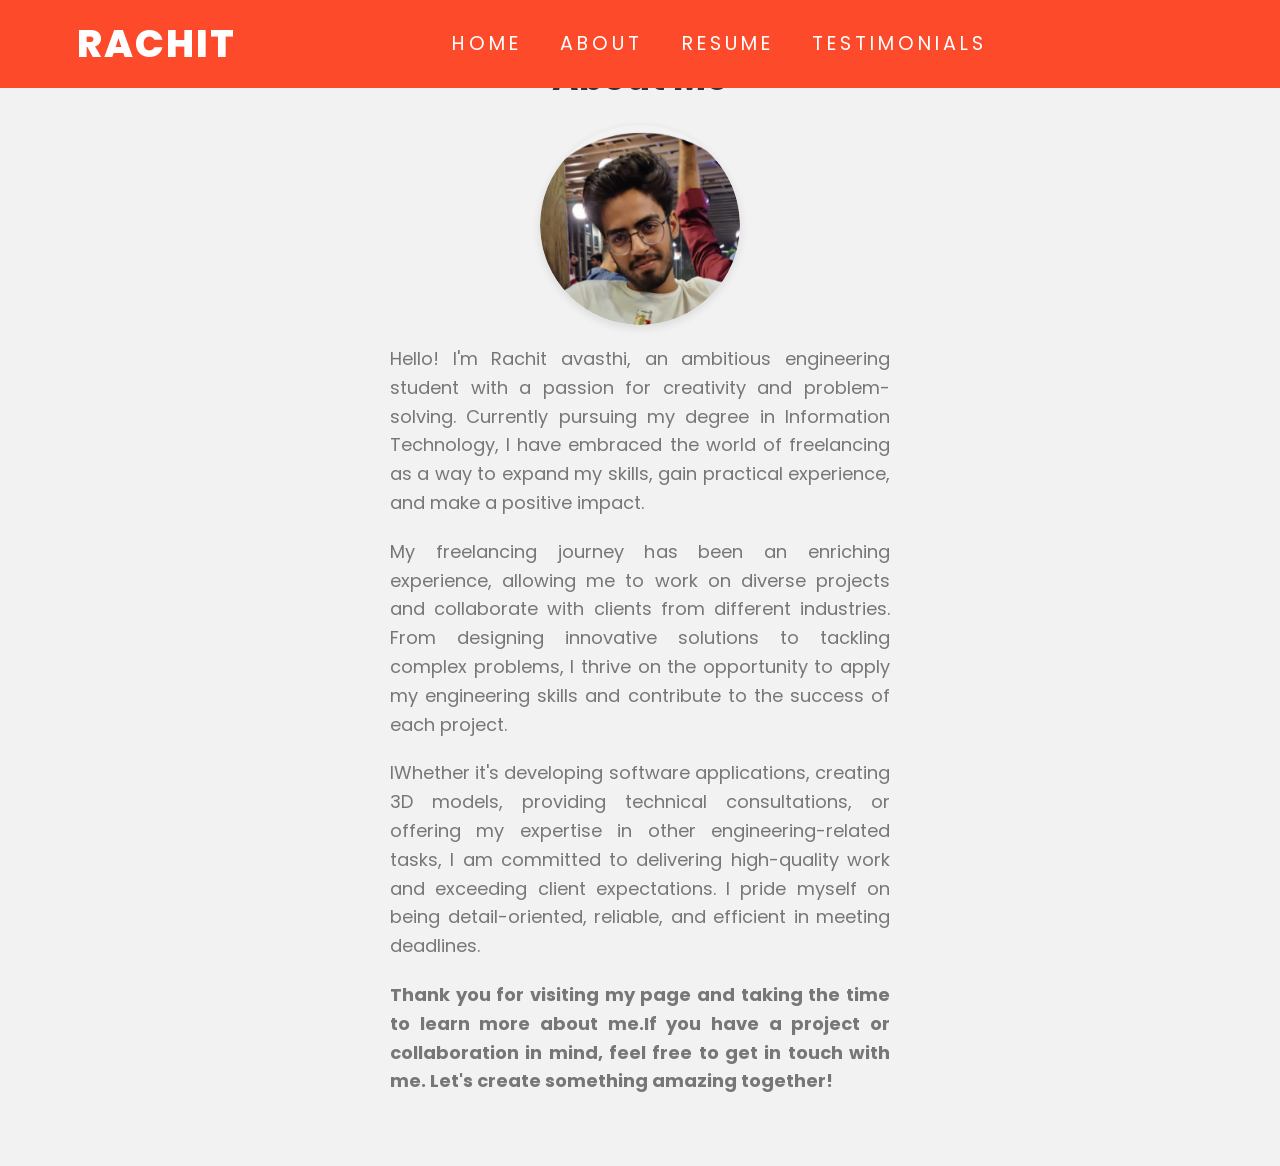
<file: about.html>
<!DOCTYPE html>
<html lang="en">
<head>
    <meta charset="UTF-8">
    <meta name="viewport" content="width=device-width, initial-scale=1.0">
    <link rel="stylesheet" href="styles.css">
    <link rel="stylesheet" href="https://cdnjs.cloudflare.com/ajax/libs/font-awesome/4.7.0/css/font-awesome.css"/>
    <title>About~Rachit Avasthi</title>
    <link rel="icon" type="image/x-icon" href="/assets/favicon.png">
</head>
<body>
    <input type="checkbox" id="check">
    <section>
        <div class="navbar">
            <div class="logo">Rachit</div>      
            <ol class="menuitems">
                <li><a href="https://rachitavasthi.site/">Home</a></li>
                <li><a href="/about.html">About</a></li>
                <li><a href="https://drive.google.com/file/d/1CAKVpbHuBZDy_-HKiFVg4g0uxj8PSNU9/view?usp=sharing " target="_blank">Resume</a></li>
                <li><a href="/testimonials.html">Testimonials</a></li>
            </ol>
            <label for="check" class="fa fa-bars"></label>
        </div>
<div class="aboutme">
<div class="about_container">
    <h1 class="title">About Me</h1>
    <div class="content">
      <img src="/assets/about.png" alt="Profile Picture" class="profile-picture">
      <p class="description">Hello! I'm Rachit avasthi, an ambitious engineering student with a passion for creativity and problem-solving. Currently pursuing my degree in Information Technology, I have embraced the world of freelancing as a way to expand my skills, gain practical experience, and make a positive impact.</p>
      <p class="description">My freelancing journey has been an enriching experience, allowing me to work on diverse projects and collaborate with clients from different industries. From designing innovative solutions to tackling complex problems, I thrive on the opportunity to apply my engineering skills and contribute to the success of each project.</p>
      <p class="description">IWhether it's developing software applications, creating 3D models, providing technical consultations, or offering my expertise in other engineering-related tasks, I am committed to delivering high-quality work and exceeding client expectations. I pride myself on being detail-oriented, reliable, and efficient in meeting deadlines.</p>
      <p class="description"><strong>Thank you for visiting my page and taking the time to learn more about me.If you have a project or collaboration in mind, feel free to get in touch with me. Let's create something amazing together!</strong></p>
    </div>
  </div>
</div>
</body>
</html>
</file>
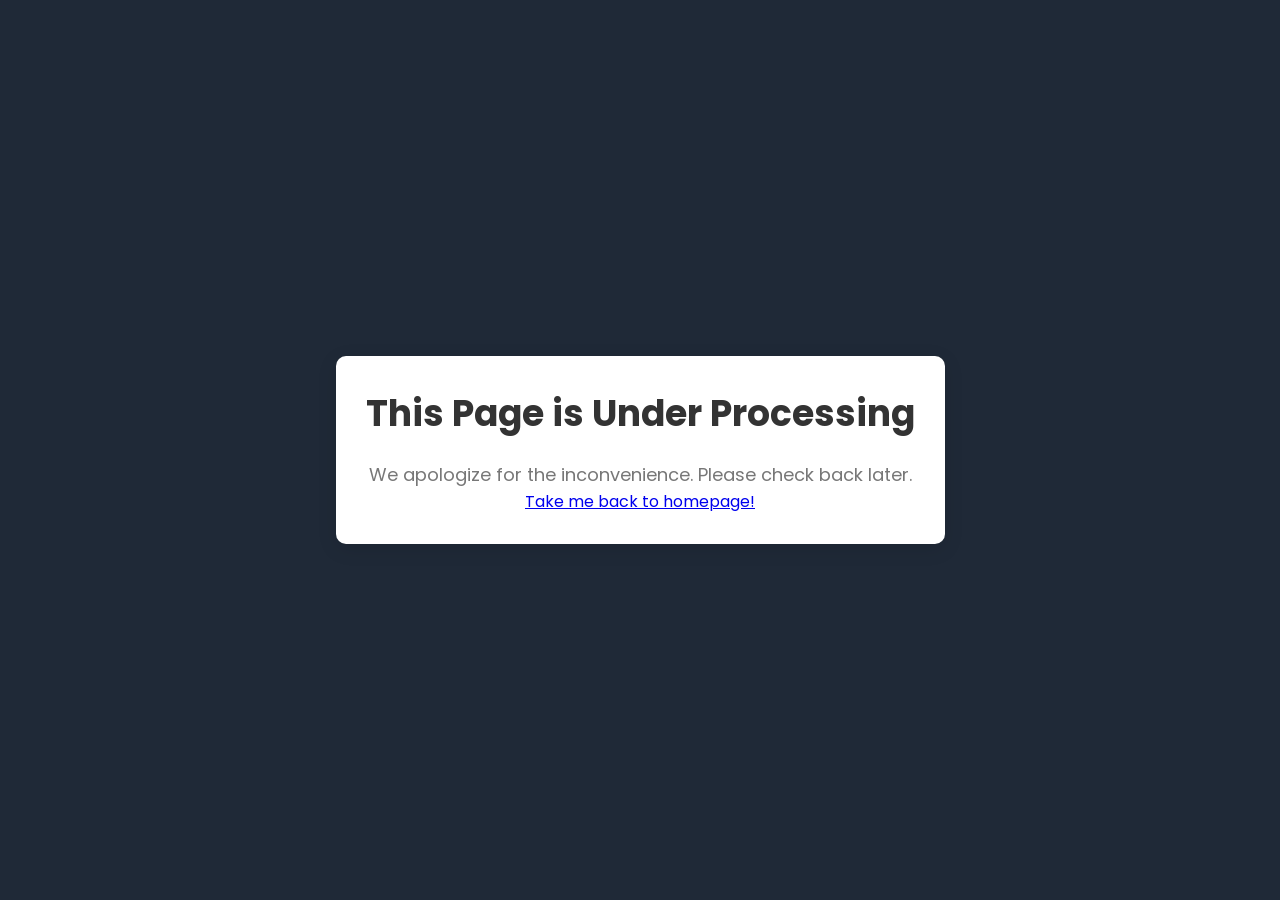
<file: testimonials.html>
<!DOCTYPE html>
<html lang="en">

<head>
  <meta charset="UTF-8">
  <meta name="viewport" content="width=device-width, initial-scale=1.0">
  <title>Under Processing</title>
  <link rel="stylesheet" href="styles.css">
</head>

<body>
<div class="test">
  <div class="test_container">
    <h1 class="test_title">This Page is Under Processing</h1>
    <p class="test_message">We apologize for the inconvenience. Please check back later.</p>
    <p><a href="https://rachitavasthi.site/">Take me back to homepage!</a></p>
  </div>
</div>
</body>

</html>
</file>
<file: styles.css>
@import url('https://fonts.googleapis.com/css2?family=Poppins:wght@300;400;500;700&display=swap');
*{
    margin:0;
    padding:0;
    box-sizing: border-box;
    font-family: 'Poppins',sans-serif;
}

body{
    width: 100%;
    min-height: 100vh;
    overflow:hidden;
    background:#fd4a2b;
    /* background: linear-gradient(#01c7dd,#333); */
}

section{
    width:100%;
    position: relative;
}
.navbar{
    width:100%;
    position: fixed;
    display: flex;
    align-items:center;
    justify-content: space-between;
    padding: 1.2vw 6vw;
    background: #fd4a2b;
    z-index: 1000;
}


.logo{
    font-size: 3vw;
    color: #fff;
    font-weight:800;
    letter-spacing: 2px;
    text-transform: uppercase;
}

.logo:hover{
    color:#000;
    transition: 0.5s ease-in-out;
    text-decoration: underline;
}

.menuitems{
    display: flex;
    margin: auto;
}

.menuitems li{
    list-style: none;
    margin: 0 1.5vw;
}

.menuitems li a{
    display: block;
    color:#fff;
    font-size: 1.5vw;
    letter-spacing: 4px;
    text-decoration: none;
    text-transform: uppercase;
}

.menuitems li:hover a{
    color: black;
    transition: 0.5s ease-in-out;
    text-decoration: underline;
}

.container{
    display: flex;
    width: 100%;
    min-height: 100vh;
    align-items: center;
    justify-content: center;
    position: relative;
}

.text_container{
    width:50%;
    padding-left: 5rem;
    padding-top: 5rem;
}

.text_container h2{
    font-size: 10vh;
    font-weight: 900;
    line-height: 10vw;
    text-transform: capitalize;
}

.text_container h2::first-line{
    color:#fff;
    letter-spacing: 5px;
    text-shadow: 0 5px 10px rgba(0,0,0,01.5vw);
}

.text_container h5{
    color:#fff;
    font-size: 2vw;
    font-weight: 300;
    text-align: left;
    margin-top: 20px;
    margin-right: 10vw;
    text-transform: capitalize ;
}

.text_container p{
    font-size: 1vw;
    font-weight: 400;
    color:#f2f2f2;
    margin-top: 30px;
}

.text_container .btn{
    display: inline-block;
    color:#ffffff;
    text-decoration: solid;
    background: transparent;
    border: #222;
    border: solid 2px;
    margin-top: 2vw;
    font-size: 1.5vw;
    text-decoration: none;
    text-transform: capitalize;
    letter-spacing: 2px;
    padding: 6px 15px;
    box-shadow: 0 5px 10px rgba(0,0,0,0.5);
    transition: 0.3s ease;
}

.text_container .btn:hover{
    letter-spacing:3px ;
    padding: 6px 18px;
    color: #fff;
    background-color: #6507f3;
    text-decoration: underline;
    transition: 0.3s;
}

.image_container{
    display: flex;
    width: 50%;
    height: 100%;
    display: flex;
    align-items: center;
    justify-content: center;
    position: relative;
}

.imgbox{
    position: relative;
    min-height: 70vh;
    margin-right:10vw;
    z-index: 1;
}

.imgbox img{
    height: 100%;
    width: 100%;
    object-fit: cover;
}

.icons{
    position: fixed;
    top: 50%;
    right:-15vw;
    transform: translateY(-50%);
    z-index:1000;
}

.icons .fa{
    width:20vw;
    padding: 1vw;
    font-size: 2.5vw;
    cursor: pointer;
    background: #fff;
    transition: 0.5s ease;
}
.icons .fa:hover{
    color: red;
    transform: translateX(-10vw);
}

.icons .fa span{
    position: relative;
    font-size: 1.8vw;
    bottom: 0.3vw;
    margin-left: 1.8vw;
}


.blob{
    position: absolute;
    top:50%;
    left: 40%;
    height: 40vw;
    width: 40vw;
    transform: translate(-50%,-50%);
    background: #fff;
    animation:anime_blob 8s linear infinite;
}

/* About me */
.aboutme{
    background-color: #f2f2f2;
    font-family: 'Segoe UI', Tahoma, Geneva, Verdana, sans-serif;
    margin: 0;
  }
  
  .about_container {
    max-width: 600px;
    margin: 0 auto;
    padding: 50px;
  }
  
  .title {
    font-size: 36px;
    color: #333;
    margin-bottom: 20px;
    text-align: center;
  }
  
  .content {
    text-align: justify;
  }
  
  .profile-picture {
    display: block;
    max-width: 200px;
    height: auto;
    margin: 0 auto 20px;
    border-radius: 50%;
    box-shadow: 0px 3px 10px rgba(0, 0, 0, 0.1);
  }
  
  .description {
    font-size: 18px;
    color: #777;
    line-height: 1.6;
    margin-bottom: 20px;
  }

/* Testimonial */
.test{
    background-color: #1f2937;
    font-family: 'Segoe UI', Tahoma, Geneva, Verdana, sans-serif;
    display: flex;
    justify-content: center;
    align-items: center;
    height: 100vh;
    margin: 0;
  }
  
.test_container {
    text-align: center;
    padding: 30px;
    background-color: #fff;
    border-radius: 10px;
    box-shadow: 0px 5px 20px rgba(0, 0, 0, 0.1);
  }
  
.test_title {
    font-size: 36px;
    color: #333;
    margin-bottom: 20px;
  }
  
.test_message {
    font-size: 18px;
    color: #777;
    line-height: 1.6;
  } 
@keyframes anime_blob{
    0%,100%{
        border-radius: 45% 55% 70% 35% / 70% 30% 90% 40%;
    }
    25%{
        border-radius: 55% 45% 30% 35% / 50% 30% 60% 10%;
    }
    50%{
        border-radius: 65% 35% 35% 65% / 40% 60% 30% 70%;
    }
    25%{
        border-radius: 35% 65% 60% 40% / 70% 30% 40% 60%;
    }
}

input{
    display: none;
    visibility: hidden;
    -webkit-appearance:none ;
}
.navbar label{
    display:none;
}

@media screen and (max-width:480px) {
    body{
        overflow: auto;
    }
    .logo{
        font-size: 5vw
    }
    .navbar label{
        display:block;
        color:#fff;
        font-size: 4vw;
        padding: 1vw 1.5vw;
        background: #000;
        cursor: pointer;
        z-index:1000;
    }
    .menuitems{
        position: fixed;
        top: 0;
        right: -40vw;
        width: 40vw;
        height: 100%;
        background: #fff;
        padding-top:15vw;
        padding-left: 5vw;
        display: flex;
        flex-direction: column;
        transition: 0.3s ease;
    }
    .menuitems li a{
        color: #fd4a2b;
        font-size: 4vw;
        margin:0.5vw 0;
    }
    #check:checked ~ section .navbar .menuitems{
        right:0;
    }
    .container{
        flex-wrap: wrap;
    }
    .text_container{
        width: 100%;
        padding: 15vw 10vw;
        z-index:100;
    }
    .text_container h2{
        font-size: 18vw;
        line-height: 18vw;
    }
    .text_container h5{
        font-size: 5vw;
    }
    .text_container p{
        font-size: 3vw;
    }
    .text_container btn{
        margin-top: 2vw;
        font-size: 2.5vw;
    }
    .image_container{
        width:100%;
        height: 50rem;
        margin-top: 100px; 
        overflow: hidden;
    }
    .imgbox{
        height: 800px;
        margin:0;
    }
    .icons{
        position: fixed;
        z-index: 100;
    }
    .icons .fa{
        padding: 1.7vw;
    }
    ::-webkit-scrollbar{
        width: 12px;
    }
    ::-webkit-scrollbar-track{
        background-color: #000;
    }
    ::-webkit-scrollbar-thumb{
        background-color: #fff;
        border-radius: 50px;
    }
}

/* Hire me */
.button {
    position: relative;
    padding: 10px 20px;
    border-radius: 7px;
    border: 1px solid rgb(61, 106, 255);
    font-size: 14px;
    text-transform: uppercase;
    font-weight: 600;
    letter-spacing: 2px;
    background: transparent;
    color: #fff;
    overflow: hidden;
    box-shadow: 0 0 0 0 transparent;
    -webkit-transition: all 0.2s ease-in;
    -moz-transition: all 0.2s ease-in;
    transition: all 0.2s ease-in;
  }
  
.button:hover {
    background: rgb(61, 106, 255);
    box-shadow: 0 0 30px 5px rgba(0, 142, 236, 0.815);
    -webkit-transition: all 0.2s ease-out;
    -moz-transition: all 0.2s ease-out;
    transition: all 0.2s ease-out;
  }
  
.button:hover::before {
    -webkit-animation: sh02 0.5s 0s linear;
    -moz-animation: sh02 0.5s 0s linear;
    animation: sh02 0.5s 0s linear;
  }
  
.button::before {
    content: '';
    display: block;
    width: 0px;
    height: 86%;
    position: absolute;
    top: 7%;
    left: 0%;
    opacity: 0;
    background: #fff;
    box-shadow: 0 0 50px 30px #fff;
    -webkit-transform: skewX(-20deg);
    -moz-transform: skewX(-20deg);
    -ms-transform: skewX(-20deg);
    -o-transform: skewX(-20deg);
    transform: skewX(-20deg);
  }
  
  @keyframes sh02 {
    from {
      opacity: 0;
      left: 0%;
    }
  
    50% {
      opacity: 1;
    }
  
    to {
      opacity: 0;
      left: 100%;
    }
  }
  
.button:active {
    box-shadow: 0 0 0 0 transparent;
    -webkit-transition: box-shadow 0.2s ease-in;
    -moz-transition: box-shadow 0.2s ease-in;
    transition: box-shadow 0.2s ease-in;
  }
</file>
